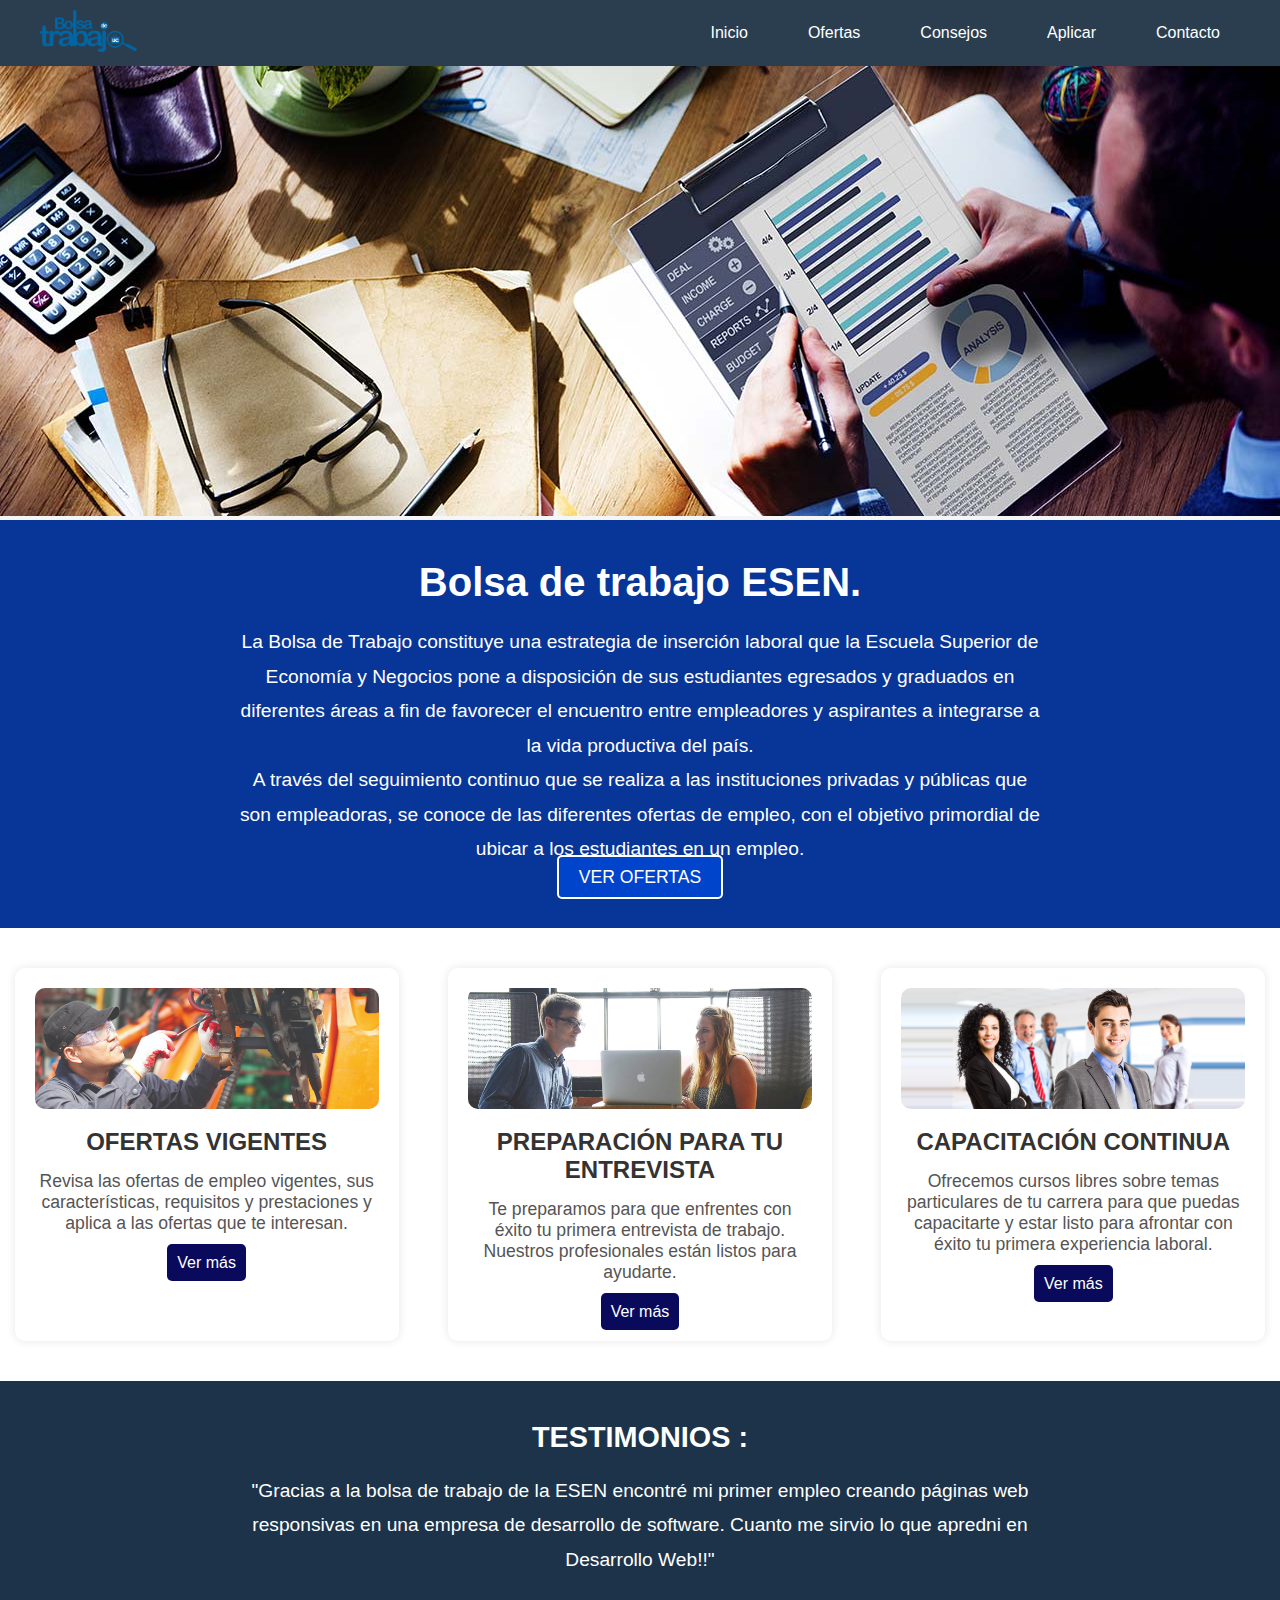
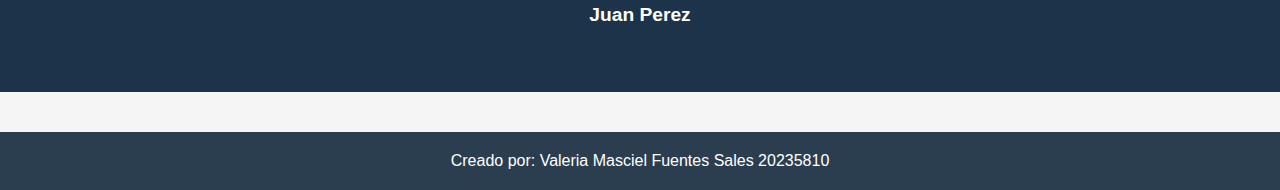
<file: DesafioPractico_20235810/Recursos desafio/index.html>
<!DOCTYPE html>
<html lang="es">
<head>
	<meta charset="UTF-8">
	<title>Bolsa de trabajo ESEN</title>
	<link href="css/estilo.css" rel="stylesheet"/>
</head>
<body>
	<header>
        <div class="envoltorio">
            <div class="logo">
                <a href="index.html"><img src="images/logo2.png" title="logo" height="42px" /></a>
            </div>
            <nav>
                <ul>
                    <li class="activo"><a href="index.html">Inicio</a></li>
                    <li><a href="ofertas.html">Ofertas</a></li>
                    <li><a href="consejos.html">Consejos</a></li>
                    <li><a href="aplicar.html">Aplicar</a></li>
                    <li><a href="#">Contacto</a></li>
                </ul>
            </nav>
        </div>
    </header>


    <div class="contenedor-slider">
        <img src="images/img1.jpg" alt="Imagen Principal">
    </div>


    <section class="intro-section">
        <div class="intro">
            <h1>Bolsa de trabajo ESEN.</h1>
            <p>La Bolsa de Trabajo constituye una estrategia de inserción laboral que la Escuela Superior de Economía y Negocios pone a disposición de sus estudiantes egresados y graduados en diferentes áreas a fin de favorecer el encuentro entre empleadores y aspirantes a integrarse a la vida productiva del país.</p>
            <p>A través del seguimiento continuo que se realiza a las instituciones privadas y públicas que son empleadoras, se conoce de las diferentes ofertas de empleo, con el objetivo primordial de ubicar a los estudiantes en un empleo.</p>
            <a class="boton" href="ofertas.html">VER OFERTAS</a>
        </div>
    </section>


    <section class="servicios">
        <div class="grid">
            <img src="images/img2.jpg" alt="Ofertas Vigentes">
            <h3>OFERTAS VIGENTES</h3>
            <p>Revisa las ofertas de empleo vigentes, sus características, requisitos y prestaciones y aplica a las ofertas que te interesan.</p>
            <a class="botoncito" href="ofertas.html">Ver más</a>
        </div>
        <div class="grid">
            <img src="images/img3.jpg" alt="Preparación para tu entrevista">
            <h3>PREPARACIÓN PARA TU ENTREVISTA</h3>
            <p>Te preparamos para que enfrentes con éxito tu primera entrevista de trabajo. Nuestros profesionales están listos para ayudarte.</p>
            <a class="botoncito" href="#">Ver más</a>
        </div>
        <div class="grid">
            <img src="images/img4.jpg" alt="Capacitación continua">
            <h3>CAPACITACIÓN CONTINUA</h3>
            <p>Ofrecemos cursos libres sobre temas particulares de tu carrera para que puedas capacitarte y estar listo para afrontar con éxito tu primera experiencia laboral.</p>
            <a class="botoncito" href="#">Ver más</a>
        </div>
    </section>


    <section class="testimonios">
        <div class="testimonios-grid">
            <h3>TESTIMONIOS :</h3>
            <p>"Gracias a la bolsa de trabajo de la ESEN encontré mi primer empleo creando páginas web responsivas en una empresa de desarrollo de software. Cuanto me sirvio lo que apredni en Desarrollo Web!!"</p>
            <p><b>Juan Perez</b></p>
        </div>
    </section>

    <footer>
        <p>Creado por: Valeria Masciel Fuentes Sales 20235810</p>
    </footer>
</body>
</html>
</file>
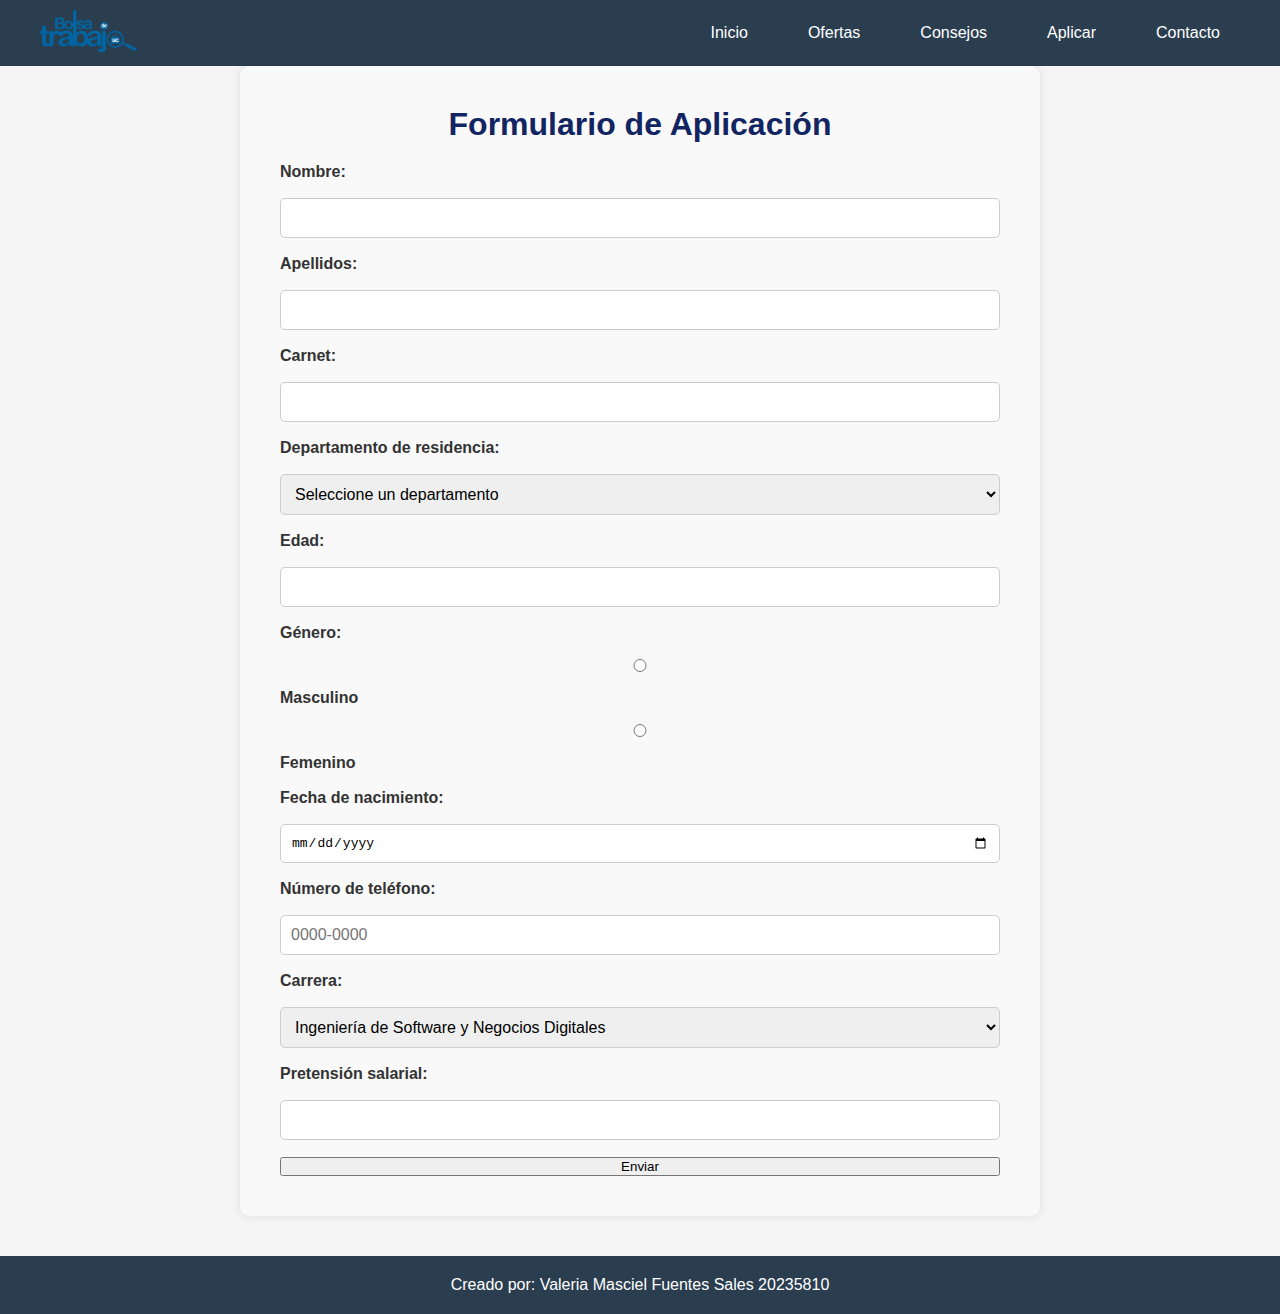
<file: DesafioPractico_20235810/Recursos desafio/aplicar.html>
<!DOCTYPE html>
<html lang="es">
<head>
	<meta charset="UTF-8">
	<title>Bolsa de trabajo ESEN</title>
	<link href="css/estilo.css" rel="stylesheet"/>

</head>
<body>
	<header>
		<div class="envoltorio">
			<div class="logo">
				<a href="index.html"><img src="images/logo2.png" title="logo" height="42px" /></a>
			</div>
			<nav>
				<ul>
					<li><a href="index.html">Inicio</a></li>
					<li><a href="ofertas.html">Ofertas</a></li>
					<li><a href="consejos.html">Consejos</a></li>
					<li class="activo"><a href="aplicar.html">Aplicar</a></li>
					<li><a href="#">Contacto</a></li>
				</ul>
			</nav>
		</div>
	</header>

	 <section class="formulario-aplicacion">
        <h1>Formulario de Aplicación</h1>
		<form action="aplicar.php" method="post">
		
					<label for="nombre">Nombre:</label>
					<input type="text" id="nombre" name="nombre" required>
					
					<label for="apellidos">Apellidos:</label>
					<input type="text" id="apellidos" name="apellidos" required>
					
					<label for="carnet">Carnet:</label>
					<input type="text" id="carnet" name="carnet" required>
					
					<label for="departamento">Departamento de residencia:</label>
					<select id="departamento" name="departamento" required>
						<option value="">Seleccione un departamento</option>
						<option value="San Salvador">San Salvador</option>
						<option value="La Libertad">La Libertad</option>
						<option value="Santa Ana">Santa Ana</option>
						<option value="Sonsonate">Sonsonate</option>
						<option value="Chalatenango">Chalatenango</option>
						<option value="San Miguel">San Miguel</option>
						<option value="Usulután">Usulután</option>
						<option value="La Unión">La Unión</option>
					</select>
					
					<label for="edad">Edad:</label>
					<input type="number" id="edad" name="edad" min="18" max="100" required>
					
					<label for="genero">Género:</label>
					<input type="radio" id="masculino" name="genero" value="Masculino" required>
					<label for="masculino">Masculino</label>
					<input type="radio" id="femenino" name="genero" value="Femenino" required>
					<label for="femenino">Femenino</label>
					
					<label for="fecha_nacimiento">Fecha de nacimiento:</label>
					<input type="date" id="fecha_nacimiento" name="fecha_nacimiento" required>
					
					<label for="telefono">Número de teléfono:</label>
					<input type="tel" id="telefono" name="telefono" pattern="[0-9]{4}-[0-9]{4}" placeholder="0000-0000" required>
					
					<label for="carrera">Carrera:</label>
					<select id="carrera" name="carrera" required>
						<option value="Ingeniería de Software y Negocios Digitales">Ingeniería de Software y Negocios Digitales</option>
						<option value="Ingeniería de Negocios">Ingeniería de Negocios</option>
						<option value="Licenciatura en Economía y Negocios">Licenciatura en Economía y Negocios</option>
						<option value="Licenciatura en Ciencias Jurídicas">Licenciatura en Ciencias Jurídicas</option>
					</select>
					
					<label for="pretension_salarial">Pretensión salarial:</label>
					<input type="number" id="pretension_salarial" name="pretension_salarial" min="0" required>
					
					<button type="submit">Enviar</button>
				</form>
	</section>
	<footer>
		<p>Creado por: Valeria Masciel Fuentes Sales 20235810</p>
	</footer>
</body>
</html>
</file>
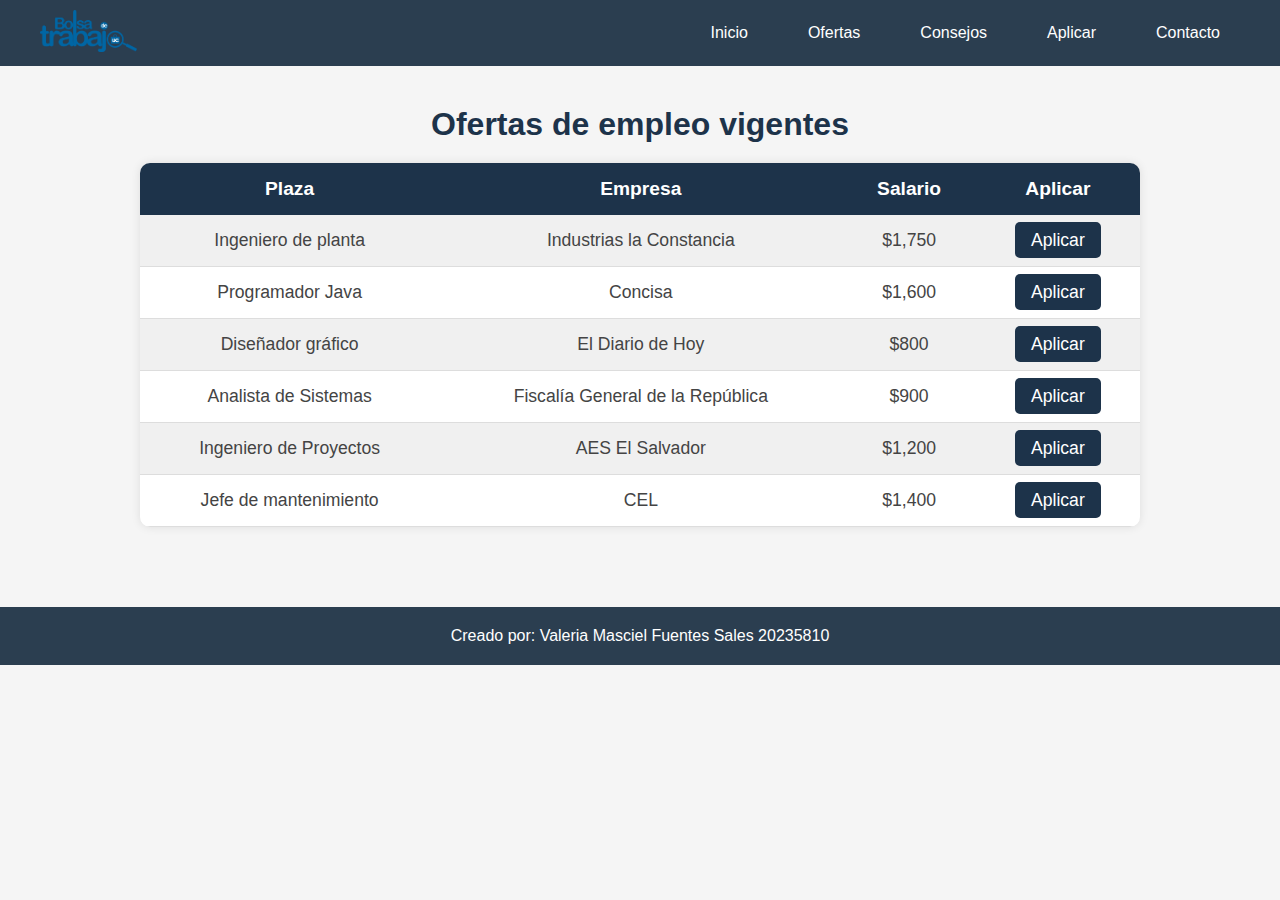
<file: DesafioPractico_20235810/Recursos desafio/ofertas.html>
<!DOCTYPE html>
<html lang="es">
<head>
	<meta charset="UTF-8">
	<title>Bolsa de trabajo ESEN</title>
	<link href="css/estilo.css" rel="stylesheet"/>

</head>
<body>
	<header>
		<div class="envoltorio">
			<div class="logo">
				<a href="index.html"><img src="images/logo2.png" title="logo" height="42px" /></a>
			</div>
            <nav>
                <ul>
                    <li><a href="index.html">Inicio</a></li>
                    <li class="dropdown">
                        <a href="ofertas.html">Ofertas</a>
                        <ul class="dropdown-content">
                            <li><a href="#">Ingeniería de Software y Negocios Digitales</a></li>
                            <li><a href="#">Ingeniería de Negocios</a></li>
                            <li><a href="#">Licenciatura en Economía y Negocios</a></li>
                            <li><a href="#">Licenciatura en Ciencias Jurídicas</a></li>
				</ul>
				</li>
					<li><a href="consejos.html">Consejos</a></li>
					<li><a href="aplicar.html">Aplicar</a></li>
					<li><a href="#">Contacto</a></li>
				</ul>
			</nav>
		</div>
	</header>
	<section class="tabla-ofertas">
        <h1>Ofertas de empleo vigentes</h1>
				<table>
					<thead>
						<tr>
							<th>Plaza</th>
							<th>Empresa</th>
							<th>Salario</th>
							<th>Aplicar</th>
						</tr>
					</thead>
					<tbody>
						<tr>
							<td>Ingeniero de planta</td>
							<td>Industrias la Constancia</td>
							<td>$1,750</td>
							<td><a href="aplicar.html" class="btn-aplicar">Aplicar</a></td>
						</tr>
						<tr>
							<td>Programador Java</td>
							<td>Concisa</td>
							<td>$1,600</td>
							<td><a href="aplicar.html" class="btn-aplicar">Aplicar</a></td>
						</tr>
						<tr>
							<td>Diseñador gráfico</td>
							<td>El Diario de Hoy</td>
							<td>$800</td>
							<td><a href="aplicar.html" class="btn-aplicar">Aplicar</a></td>
						</tr>
						<tr>
							<td>Analista de Sistemas</td>
							<td>Fiscalía General de la República</td>
							<td>$900</td>
							<td><a href="aplicar.html" class="btn-aplicar">Aplicar</a></td>
						</tr>
						<tr>
							<td>Ingeniero de Proyectos</td>
							<td>AES El Salvador</td>
							<td>$1,200</td>
							<td><a href="aplicar.html" class="btn-aplicar">Aplicar</a></td>
						</tr>
						<tr>
							<td>Jefe de mantenimiento</td>
							<td>CEL</td>
							<td>$1,400</td>
							<td><a href="aplicar.html" class="btn-aplicar">Aplicar</a></td>
						</tr>
					</tbody>
				</table>	
	</section>
	<footer>
		<p>Creado por: Valeria Masciel Fuentes Sales 20235810</p>
	</footer>
</body>
</html>
</file>
<file: DesafioPractico_20235810/Recursos desafio/css/estilo.css>
* {
    margin: 0;
    padding: 0;
    box-sizing: border-box;
}

body {
    font-family: Arial, sans-serif;
    background-color: #f5f5f5;
    color: #444;
}


header {
    background-color: #2b3e50;
    color: white;
    padding: 10px 0;
}

header .envoltorio {
    display: flex;
    justify-content: space-between;
    align-items: center;
    max-width: 1200px;
    margin: auto;
}

header nav ul {
    list-style: none;
    display: flex;
    justify-content: space-around;
    align-items: center;
    gap: 20px;
}

header nav ul li a {
    color: white;
    text-decoration: none;
    padding: 10px 20px;
}

header nav ul li a:hover {
    background-color: #0044cc;
    border-radius: 5px;
}

.contenedor-slider img {
    width: 100%;
    height: auto;
}

section.intro-section {
    padding: 40px 20px;
    background-color: #073598; 
    color: white;
    text-align: center;
}

.intro h1 {
    font-size: 2.5em;
    margin-bottom: 20px;
    color: white;
}

.intro p {
    font-size: 1.2em;
    line-height: 1.8em;
    max-width: 800px;
    margin: 0 auto;
    color: white;
}

.boton {
    background-color: #0044cc;
    color: white;
    padding: 10px 20px;
    text-decoration: none;
    border-radius: 5px;
    font-size: 1.1em;
    border: 2px solid white;
}

.boton:hover {
    background-color: #0033a0;
    border-color: #ffffff;
}

section.servicios {
    display: flex;
    justify-content: space-around;
    flex-wrap: wrap; 
    background-color: white; 
    padding: 40px 0;
    gap: 20px; 
}

.servicios .grid {
    background-color: #fff;
    box-shadow: 0px 0px 10px rgba(0, 0, 0, 0.1);
    border-radius: 10px;
    padding: 20px;
    text-align: center;
    width: 30%;
    min-width: 280px; 
}

.servicios .grid img {
    width: 100%;
    height: auto;
    border-radius: 10px;
}

.servicios .grid h3 {
    font-size: 1.5em;
    margin: 15px 0;
    color: #333;
}

.servicios .grid p {
    font-size: 1.1em;
    color: #555;
    margin-bottom: 20px;
}

.botoncito {
    background-color: #0a0a5c;
    color: white;
    padding: 10px;
    text-decoration: none;
    border-radius: 5px;
    border: none;
}

.botoncito:hover {
    background-color: #0033a0;
}


.testimonios {
    background-color: #1d334a; 
    color: white; 
    padding: 40px 20px;
    text-align: center;
}

.testimonios-grid {
    max-width: 800px;
    margin: auto;
    text-align: center;
}

.testimonios h3 {
    font-size: 1.8em;
    margin-bottom: 20px;
    color: white;
}

.testimonios p {
    font-size: 1.2em;
    color: white;
    line-height: 1.8em;
    margin-bottom: 20px;
}


footer {
    background-color: #2b3e50;
    color: white;
    text-align: center;
    padding: 20px 0;
    margin-top: 40px;
}

footer p {
    font-size: 1em;
}


@media (max-width: 768px) {
    .servicios {
        flex-direction: column;
        align-items: center;
    }

    .grid {
        width: 90%;
    }

    .contenedor-slider img {
        height: auto;
    }
}

@media (max-width: 1200px) {

    header .envoltorio nav ul {
        gap: 15px;
    }
}

@media (max-width: 992px) {

    header .envoltorio {
        flex-direction: column;
        padding: 15px;
    }

    section.servicios {
        flex-direction: column;
        padding: 20px;
    }

    .servicios .grid {
        width: 90%;
        margin-bottom: 20px;
    }

    .testimonios p {
        font-size: 1.1em;
    }
}

@media (max-width: 768px) {

    header .envoltorio {
        flex-direction: column;
        padding: 10px;
    }

    header nav ul {
        flex-direction: column;
        align-items: center;
    }

    .contenedor-slider img {
        width: 100%;
        height: auto;
    }

    section.servicios {
        flex-direction: column;
        padding: 10px;
    }

    .servicios .grid {
        width: 100%;
        margin-bottom: 20px;
    }

    section.intro-section {
        padding: 20px;
    }

    .intro h1 {
        font-size: 1.8em;
    }

    .intro p {
        font-size: 1.1em;
    }

    footer p {
        font-size: 0.9em;
    }
}

@media (max-width: 480px) {
    
    .servicios .grid {
        width: 100%;
        margin-bottom: 10px;
    }

    section.intro-section {
        padding: 15px;
    }

    .intro h1 {
        font-size: 1.5em;
    }

    .intro p {
        font-size: 1em;
    }

    footer p {
        font-size: 0.8em;
    }
}

.tabla-ofertas {
    padding: 40px 20px;
    text-align: center;
}

.tabla-ofertas h1 {
    font-size: 2em;
    margin-bottom: 20px;
    color: #1d334a;
}

table {
    width: 100%;
    max-width: 1000px;
    margin: 0 auto;
    border-collapse: collapse;
    background-color: #fff;
    box-shadow: 0px 0px 10px rgba(0, 0, 0, 0.1);
    border-radius: 10px;
    overflow: hidden;
}

thead {
    background-color: #1d334a;
    color: white;
}

thead th {
    padding: 15px;
    font-size: 1.2em;
}

tbody tr {
    border-bottom: 1px solid #ddd;
}


tbody tr:nth-child(odd) {
    background-color: #f0f0f0;
}

tbody tr:hover {
    background-color: #f0f0f0;
}

tbody td {
    padding: 15px;
    font-size: 1.1em;
}

.btn-aplicar {
    background-color: #1d334a;
    color: white;
    padding: 8px 16px;
    text-decoration: none;
    border-radius: 5px;
    border: none;
    font-size: 1em;
}

.btn-aplicar:hover {
    background-color: #0a0a5c;
    text-decoration: none;
}

.formulario-aplicacion {
    padding: 40px;
    max-width: 800px;
    margin: 0 auto;
    background-color: #f9f9f9;
    border-radius: 10px;
    box-shadow: 0px 0px 10px rgba(0, 0, 0, 0.1);
}

.formulario-aplicacion h1 {
    text-align: center;
    margin-bottom: 20px;
    color: #122562;
}

form {
    display: flex;
    flex-direction: column;
    gap: 17px;
}

label {
    font-weight: bold;
    color: #333;
}

input[type="text"],
input[type="number"],
input[type="date"],
input[type="tel"],
select {
    padding: 10px;
    border: 1px solid #ccc;
    border-radius: 5px;
    width: 100%;
    box-sizing: border-box;
    font-size: 1em;
}

input[type="submit"] {
    background-color: #122562;
    color: white;
    padding: 10px 20px;
    border: none;
    border-radius: 5px;
    font-size: 1.2em;
    cursor: pointer;
    text-align: center;
}

input[type="submit"]:hover {
    background-color: #2f353b;
}


nav ul {
    list-style-type: none;
    margin: 0;
    padding: 0;
    background-color: #2b3e50;
}

nav ul li {
    display: inline-block;
    position: relative;
}

nav ul li a {
    padding: 10px 20px;
    display: block;
    text-decoration: none;
    color: white;
    background-color: #2b3e50;
}

nav ul li:hover a {
    background-color: #1d334a;
}

nav ul .dropdown-content {
    display: none;
    position: absolute;
    background-color: #1d334a;
    min-width: 200px;
    z-index: 1;
}

nav ul .dropdown-content li {
    display: block;
}

nav ul .dropdown-content li a {
    padding: 10px;
    background-color: #1d334a;
}

nav ul .dropdown:hover .dropdown-content {
    display: block;
}

nav ul .dropdown-content li a:hover {
    background-color: #555;
}

/* Sección de contacto */
section.contacto {
    padding: 40px 20px;
    background-color: #f9f9f9;
    text-align: center;
}

section.contacto h1 {
    font-size: 2.2em;
    color: #333;
    margin-bottom: 20px;
}

section.contacto p {
    font-size: 1.2em;
    color: #555;
    margin-bottom: 40px;
}

section.contacto form {
    max-width: 600px;
    margin: auto;
    text-align: left;
}

section.contacto form label {
    font-size: 1.1em;
    color: #333;
    margin-bottom: 5px;
    display: block;
}

section.contacto form input[type="text"],
section.contacto form input[type="email"],
section.contacto form textarea {
    width: 100%;
    padding: 10px;
    margin-bottom: 20px;
    border: 1px solid #ccc;
    border-radius: 5px;
    font-size: 1em;
}

section.contacto form input[type="submit"] {
    background-color: #1d334a;
    color: white;
    padding: 10px 20px;
    border: none;
    border-radius: 5px;
    font-size: 1.1em;
    cursor: pointer;
}

section.contacto form input[type="submit"]:hover {
    background-color: #2f353b;
}
</file>
